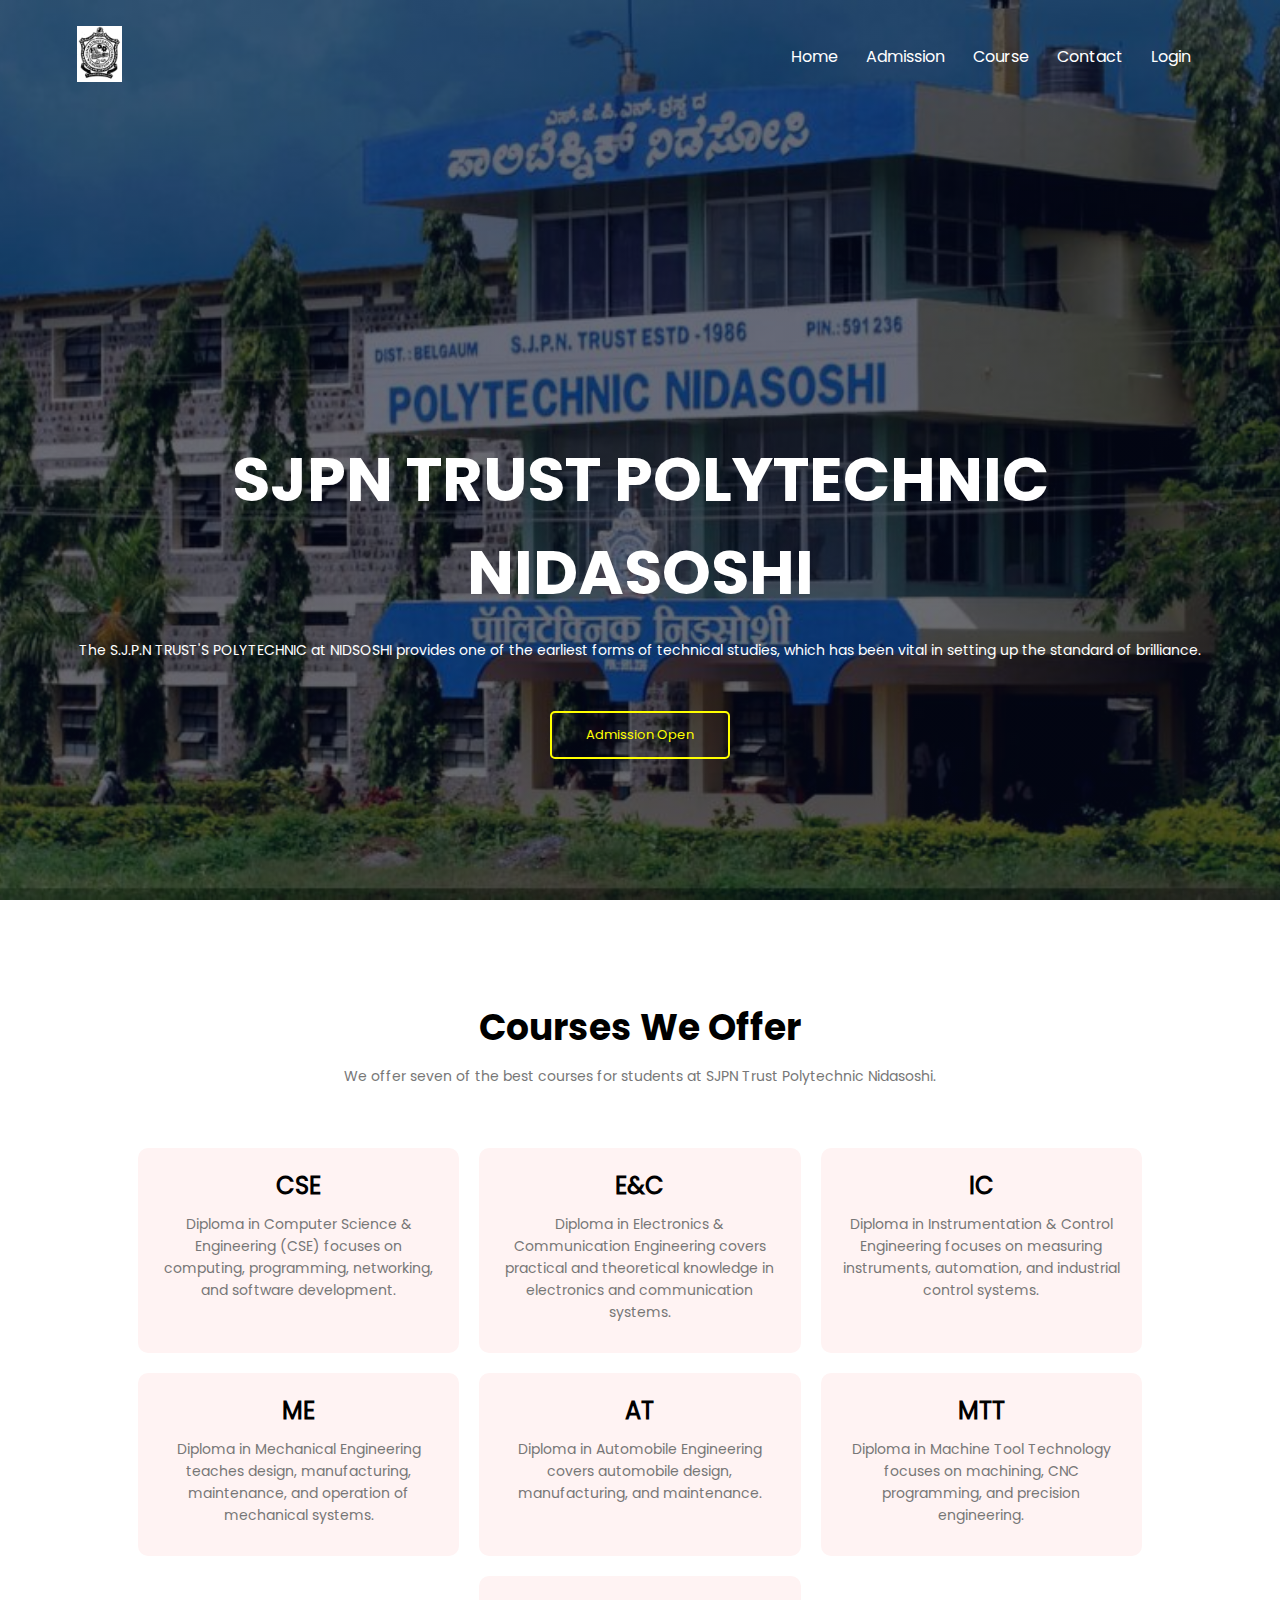
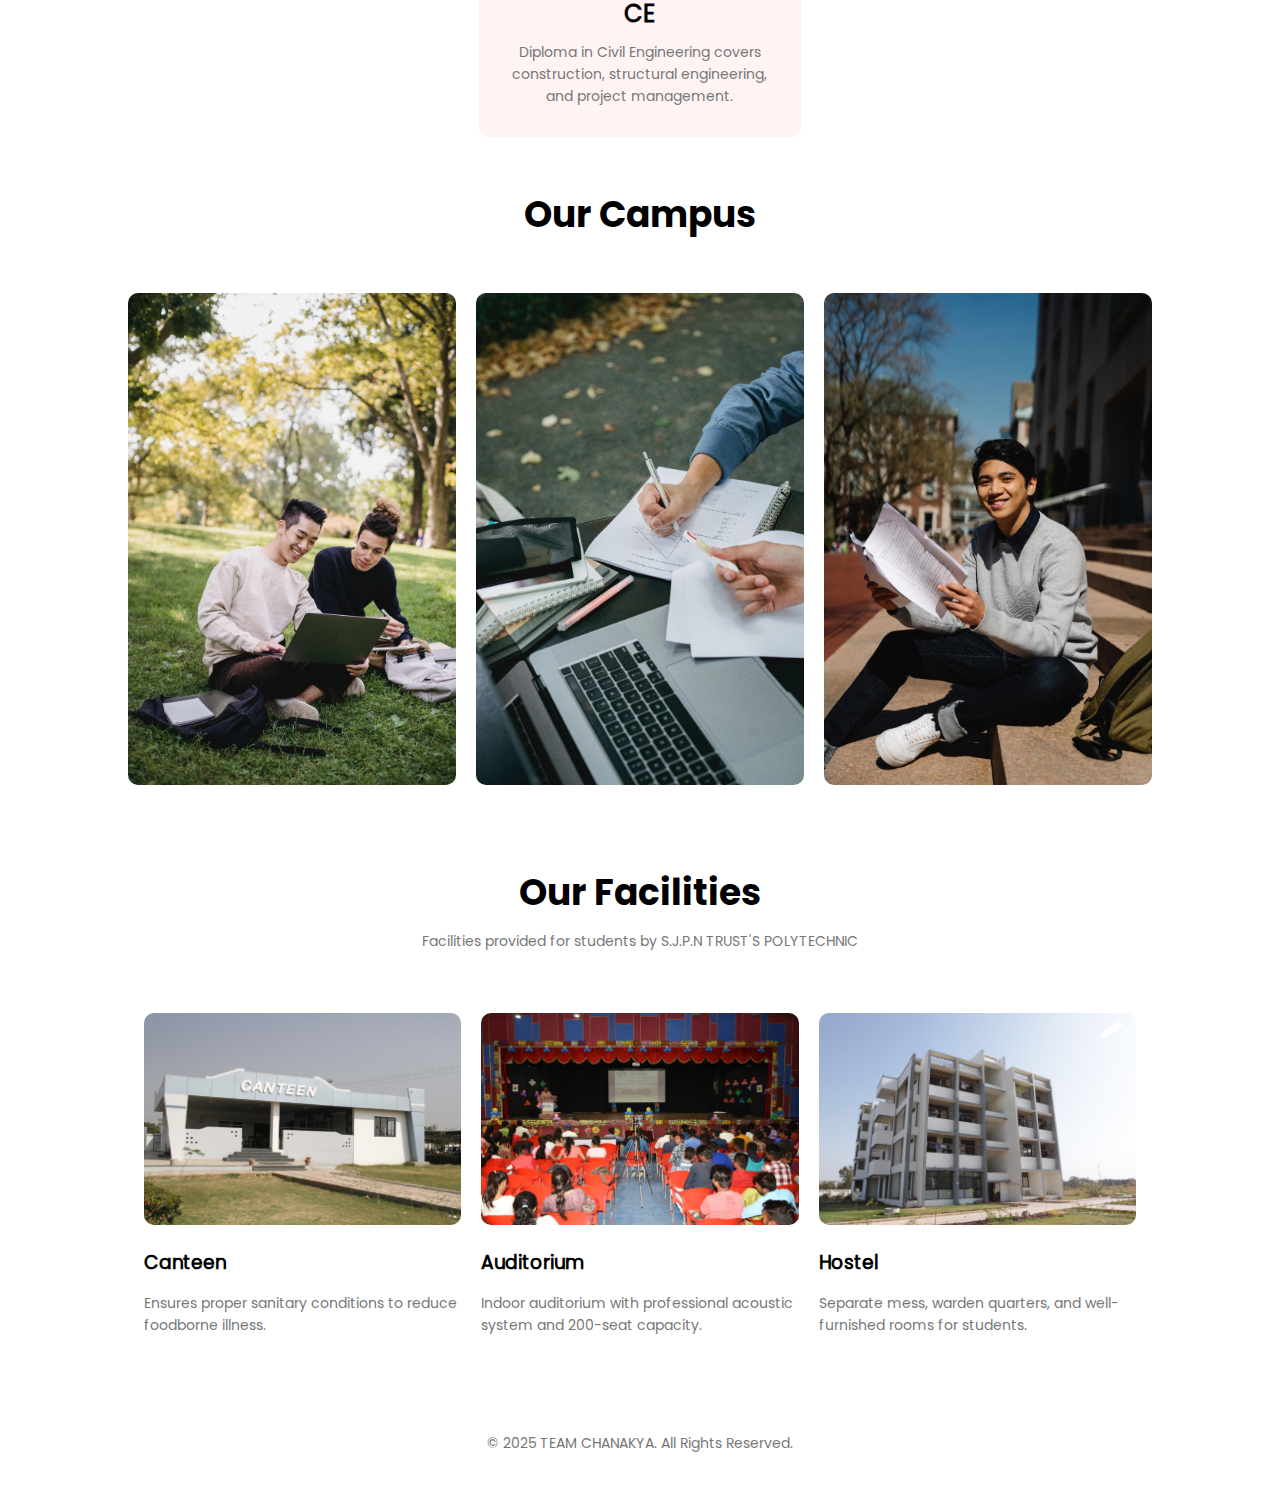
<file: PROJECT FILES/index.html>
<!DOCTYPE html>
<html lang="en">

<head>
    <meta name="viewport" content="width=device-width, initial-scale=1.0, maximum-scale=1.0, user-scalable=0">
    <meta name="description" content="The SJPNS TRUST POLYTECHNIC at Nidsoshi provides one of the earliest forms of technical studies, which has been vital in setting up the standard of brilliance.">
    <meta name="keywords" content="SJPN TRUST POLYTECHNIC, College">
    <meta name="author" content="Nandish Jabar">

    <title>SJPN TRUST'S POLYTECHNIC NIDSOSHI</title>

    <link rel="stylesheet" href="css/main_style.css">
    <link rel="shortcut icon" href="image/favicon.jpg" type="image/png">
</head>

<body>

    <section class="header">
        <nav>
            <a href="/"><img src="image/favicon.jpg" id="logo-img" alt="College Logo"></a>

            <div class="nav-links" id="navLinks">
                <span class="icon" onclick="hidemenu()">&#10005;</span>
                <ul>
                    <li><a href="index.html">Home</a></li>
                    <li><a href="admission_page.html">Admission</a></li>
                    <li><a href="#course_call">Course</a></li>
                  
                    <li><a href="contact_page.html">Contact</a></li>
                    <li><a href="login.html">Login</a></li>
                </ul>
            </div>
            <span class="icon" onclick="showmenu()">&#9776;</span>
        </nav>

        <div class="text-box">
            <h1>SJPN TRUST POLYTECHNIC NIDASOSHI</h1>
            <p>The S.J.P.N TRUST'S POLYTECHNIC at NIDSOSHI provides one of the earliest forms of technical studies, which has been vital in setting up the standard of brilliance.</p>

            <a class='hero-btn' href="admission_page.html">Admission Open</a>
        </div>
    </section>

    <!-- Courses Section -->
    <section class="course" id="course_call">
        <h1>Courses We Offer</h1>
        <p>We offer seven of the best courses for students at SJPN Trust Polytechnic Nidasoshi.</p>
        <div class="row">
            <div class="course-col"><h2>CSE</h2><p>Diploma in Computer Science & Engineering (CSE) focuses on computing, programming, networking, and software development.</p></div>
            <div class="course-col"><h2>E&C</h2><p>Diploma in Electronics & Communication Engineering covers practical and theoretical knowledge in electronics and communication systems.</p></div>
            <div class="course-col"><h2>IC</h2><p>Diploma in Instrumentation & Control Engineering focuses on measuring instruments, automation, and industrial control systems.</p></div>
            <div class="course-col"><h2>ME</h2><p>Diploma in Mechanical Engineering teaches design, manufacturing, maintenance, and operation of mechanical systems.</p></div>
            <div class="course-col"><h2>AT</h2><p>Diploma in Automobile Engineering covers automobile design, manufacturing, and maintenance.</p></div>
            <div class="course-col"><h2>MTT</h2><p>Diploma in Machine Tool Technology focuses on machining, CNC programming, and precision engineering.</p></div>
            <div class="course-col"><h2>CE</h2><p>Diploma in Civil Engineering covers construction, structural engineering, and project management.</p></div>
        </div>
    </section>

    <!-- Campus Section -->
    <section class="campus">
        <h1>Our Campus</h1>
        <div class="row">
            <div class="campus-col"><img src="image/cm1.jfif" alt="Environment"><div class="layer"><h3>Environment</h3></div></div>
            <div class="campus-col"><img src="image/cm2.jfif" alt="Community"><div class="layer"><h3>Community</h3></div></div>
            <div class="campus-col"><img src="image/cm3.jfif" alt="Education"><div class="layer"><h3>Education</h3></div></div>
        </div>
    </section>

    <!-- Facilities Section -->
    <section class="facilities">
        <h1>Our Facilities</h1>
        <p>Facilities provided for students by S.J.P.N TRUST'S POLYTECHNIC</p>
        <div class="row">
            <div class="facilities-col"><img src="image/canteen.jfif" alt="Canteen"><h3>Canteen</h3><p>Ensures proper sanitary conditions to reduce foodborne illness.</p></div>
            <div class="facilities-col"><img src="image/auditorium.jfif" alt="Auditorium"><h3>Auditorium</h3><p>Indoor auditorium with professional acoustic system and 200-seat capacity.</p></div>
            <div class="facilities-col"><img src="image/hostel.jfif" alt="Hostel"><h3>Hostel</h3><p>Separate mess, warden quarters, and well-furnished rooms for students.</p></div>
        </div>
    </section>

    <!-- Call To Action -->
    <section class="ctn"><h1>&nbsp;</h1></section>

    <footer class="footer">
        <p>&copy; 2025 TEAM CHANAKYA. All Rights Reserved.</p>
    </footer>

    <!-- JavaScript File -->
    <script src="javascript/main_script.js"></script>

</body>
</html>
</file>
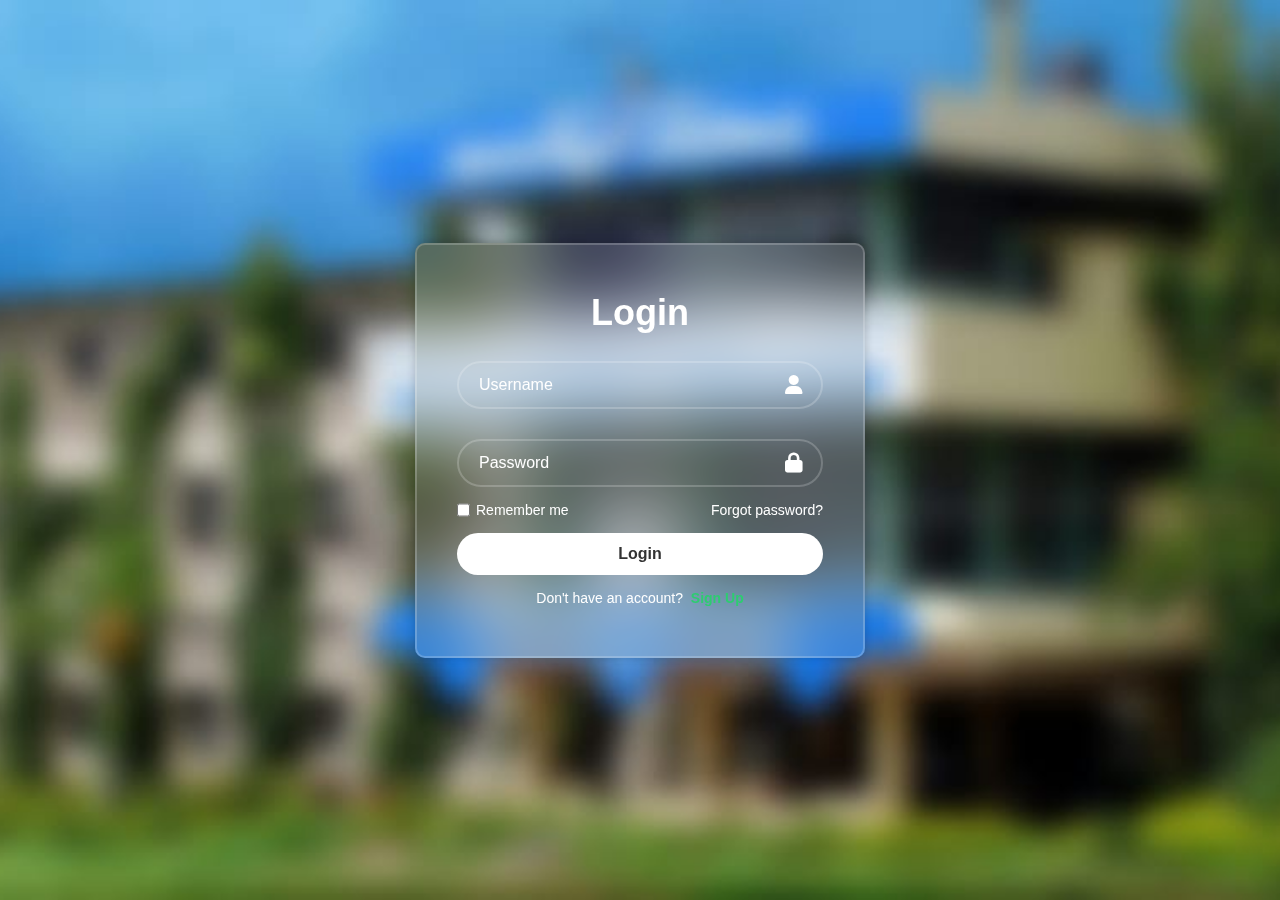
<file: PROJECT FILES/index1.html>
<!DOCTYPE html>
<html lang="en">

<head>
    <meta name="viewport" content="width=device-width, initial-scale=1.0, maximum-scale=1.0, user-scalable=0">
    <meta name="description" content="SJPN TRUST POLYTECHNIC at Nidsoshi provides technical education with excellence.">
    <meta name="keywords" content="SJPN TRUST POLYTECHNIC, College">
    <meta name="author" content="Nandish Jabar">

    <title>SJPN TRUST'S POLYTECHNIC NIDSOSHI</title>

    <link rel="stylesheet" href="css/main_style.css">
    <link rel="shortcut icon" href="image/favicon.jpg" type="image/png">
</head>

<body>

    <section class="header">
        <nav>
            <a href="/"><img src="image/favicon.jpg" id="logo-img" alt="College Logo"></a>
            <span id="user-name" class="user-name">Welcome, Guest</span>

            <div class="nav-links" id="navLinks">
                <span class="icon" onclick="hidemenu()">&#10005;</span>
                <ul>
                    <li><a href="index1.html">Home</a></li>
                    <li><a href="admission_page.html">Admission</a></li>
                    <li><a href="#course_call">Course</a></li>
                    <li><a href="fees_page.html">Fees</a></li>
                    <li><a href="contact_page.html">Contact</a></li>
                    <li><a href="#" onclick="logoutUser()">Logout</a></li>
                </ul>
            </div>
            <span class="icon" onclick="showmenu()">&#9776;</span>
        </nav>

        <div class="text-box">
            <h1>SJPN TRUST POLYTECHNIC NIDASOSHI</h1>
            <p>Providing one of the earliest forms of technical studies with excellence.</p>
            <a class='hero-btn' href="admission_page.html">Admission Open</a>
        </div>
    </section>

    <footer class="footer">
        <p>&copy; 2025 TEAM CHANAKYA. All Rights Reserved.</p>
    </footer>

<script>
    document.addEventListener("DOMContentLoaded", function () {
        let loggedInUser = JSON.parse(localStorage.getItem("loggedInUser")); // Retrieve user object
        let userNameElement = document.getElementById("user-name");

        if (loggedInUser && loggedInUser.fullName) {
            userNameElement.textContent = `Welcome, ${loggedInUser.fullName}`;
        } else {
            window.location.href = "login.html"; // Redirect to login if not logged in
        }
    });

    function logoutUser() {
        localStorage.removeItem("loggedInUser");
        localStorage.setItem("isLoggedIn", "false");
        window.location.href = "login.html"; // Redirect to login
    }
</script>


</body>
</html>
</file>
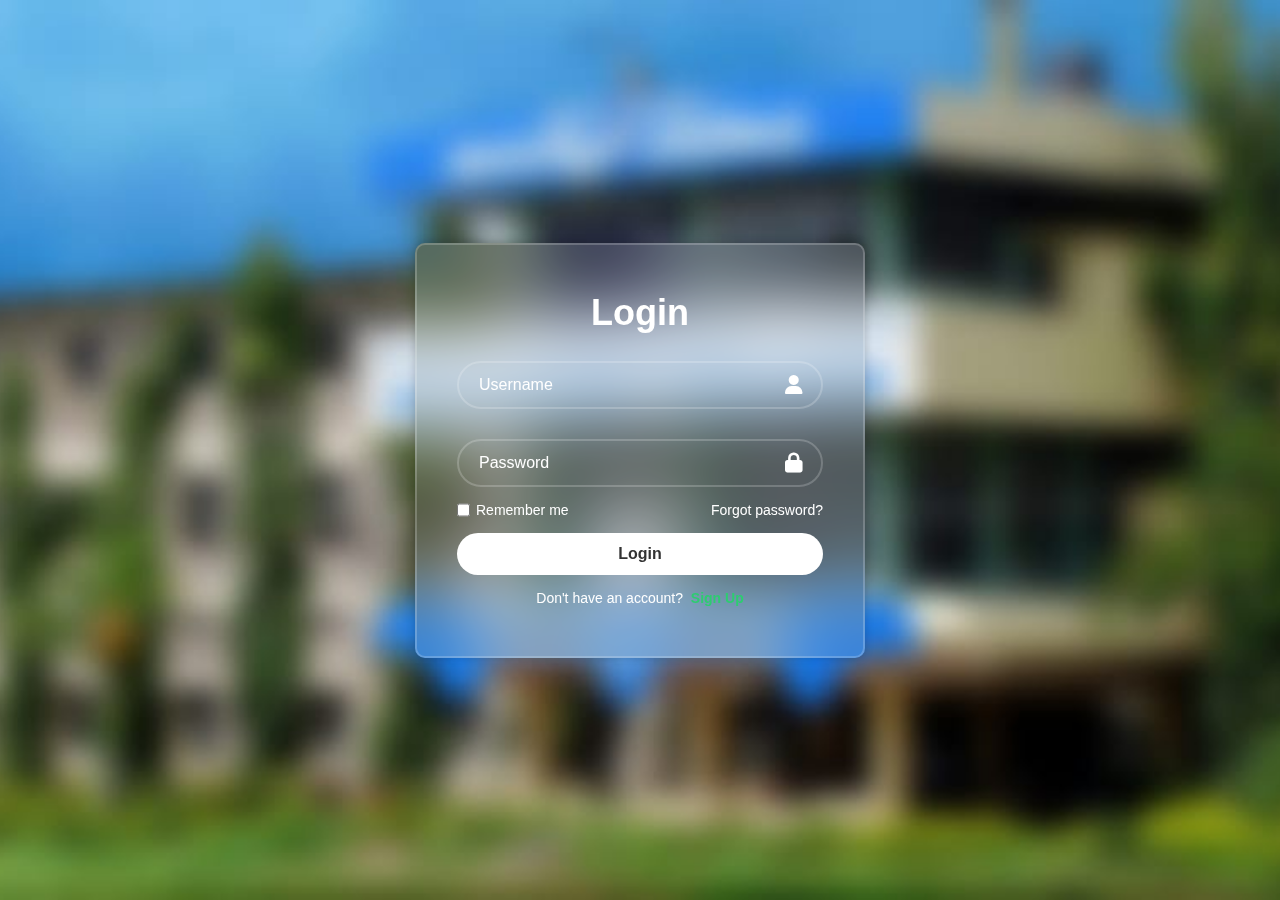
<file: PROJECT FILES/login.html>
<!DOCTYPE html>
<html lang="en">
<head>
    <meta charset="UTF-8">
    <meta http-equiv="X-UA-Compatible" content="IE=edge">
    <meta name="viewport" content="width=device-width, initial-scale=1.0">
    <title>Login</title>
    <link rel="stylesheet" href="style.css">
    <link rel="stylesheet" href="https://cdnjs.cloudflare.com/ajax/libs/font-awesome/6.0.0/css/all.min.css">
    <style>
        body {
            animation: fadeIn 1.5s ease-in-out;
        }
        @keyframes fadeIn {
            from { opacity: 0; }
            to { opacity: 1; }
        }
        .login-box {
            animation: slideIn 1s ease-in-out;
        }
        @keyframes slideIn {
            from {
                transform: translateY(-50px);
                opacity: 0;
            }
            to {
                transform: translateY(0);
                opacity: 1;
            }
        }
        .btn {
            transition: all 0.3s ease;
            width: 100%;
            padding: 10px;
            border: none;
            background: #3498db;
            color: white;
            font-size: 18px;
            cursor: pointer;
        }
        .btn:hover {
            transform: scale(1.05);
            box-shadow: 0px 4px 10px rgba(0, 0, 0, 0.2);
        }
        .register-link {
            margin-top: 15px;
            text-align: center;
        }
        .register-link a {
            color: #3498db;
            text-decoration: none;
            font-weight: bold;
        }
        .register-link a:hover {
            text-decoration: underline;
        }
    </style>
</head>
<body>
    <main>
        <div class="content">
            <div class="login-wrapper">
                <div class="login-box">
                    <form id="loginForm">
                        <h1>Login</h1>
                        <div class="input-box">
                            <input type="text" name="username" placeholder="Username" required>
                            <i class="fas fa-user"></i>
                        </div>
                        <div class="input-box">
                            <input type="password" name="password" placeholder="Password" required>
                            <i class="fas fa-lock"></i>
                        </div>
                        <div class="remember-forgot">
                            <label><input type="checkbox">Remember me</label>
                            <a href="#">Forgot password?</a>
                        </div>
                        <button type="submit" class="btn">Login</button>

                        <div class="register-link">
                            <p>Don't have an account? 
                                <a href="signup.html" style="color: #2ecc71; font-weight: bold; text-decoration: none;">Sign Up</a>
                            </p>
                        </div>
                    </form>
                </div>
            </div>
        </div>
    </main>

<script>
document.addEventListener("DOMContentLoaded", function() {
    document.querySelector("#loginForm").addEventListener("submit", function(event) {
        event.preventDefault(); // Prevent actual form submission

        let enteredUsername = document.querySelector("input[name='username']").value;
        let enteredPassword = document.querySelector("input[name='password']").value;

        // Retrieve stored users from localStorage
        let users = JSON.parse(localStorage.getItem("users")) || [];

        // Check if user exists and credentials match
        let user = users.find(user => user.username === enteredUsername && user.password === enteredPassword);

        if (user) {
            alert("Login successful!");

            // Store logged-in user object in localStorage
            localStorage.setItem("loggedInUser", JSON.stringify(user));
            localStorage.setItem("isLoggedIn", "true");

            // **Fix: Redirect instantly without delay**
            window.location.replace("index1.html"); 
        } else {
            alert("Invalid username or password. Please try again.");
        }
    });
});
</script>


</body>
</html>
</file>
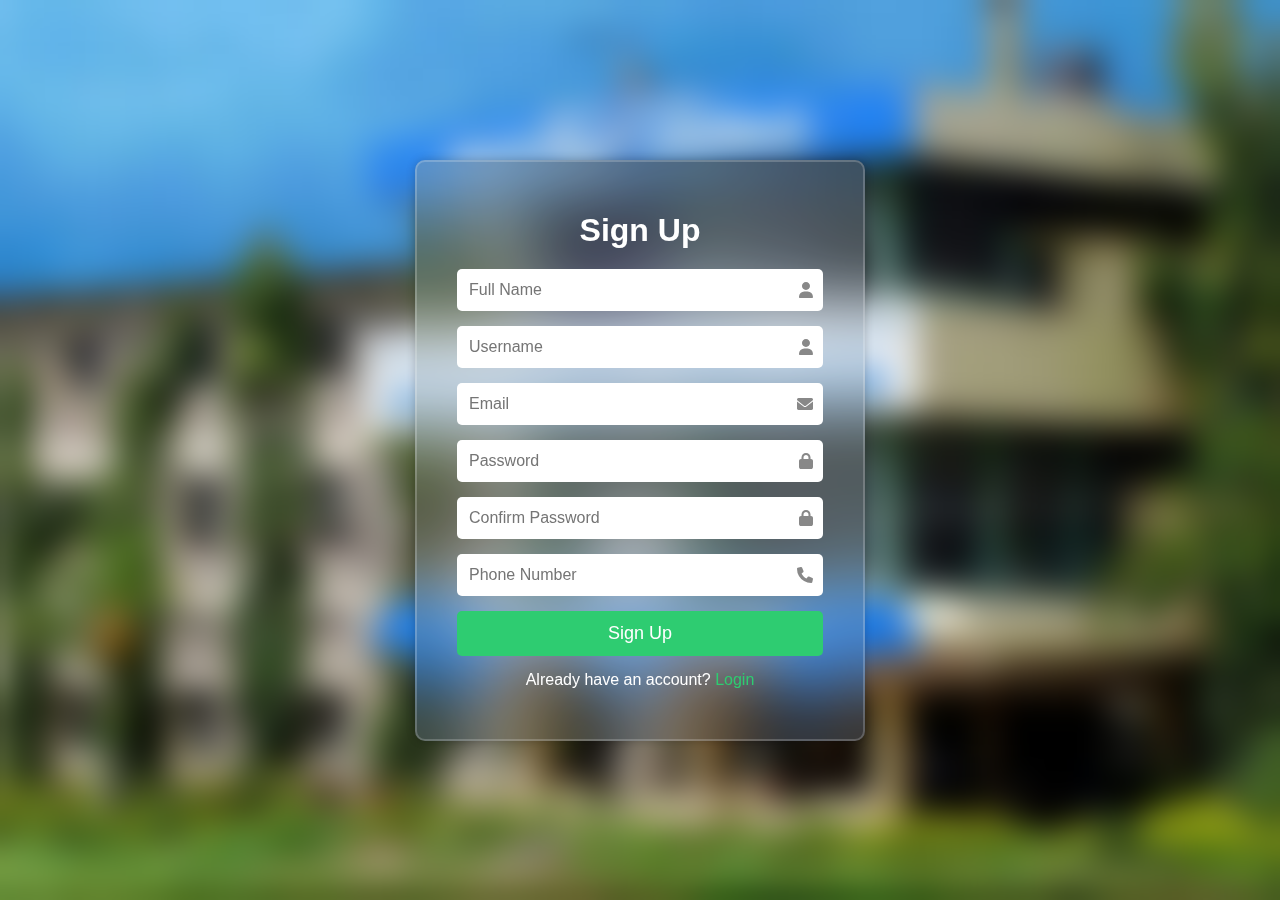
<file: PROJECT FILES/signup.html>
<!DOCTYPE html>
<html lang="en">
<head>
    <meta charset="UTF-8">
    <meta name="viewport" content="width=device-width, initial-scale=1.0">
    <title>Sign Up</title>
    <link rel="stylesheet" href="styles.css">
    <link rel="stylesheet" href="https://cdnjs.cloudflare.com/ajax/libs/font-awesome/6.0.0/css/all.min.css">
</head>
<body>

    <div class="container">
        <div class="signup-box">
            <h1>Sign Up</h1>
            <form id="signupForm">
                <div class="input-box">
                    <input type="text" name="fullname" placeholder="Full Name" required>
                    <i class="fas fa-user"></i>
                </div>
                <div class="input-box">
                    <input type="text" name="username" placeholder="Username" required>
                    <i class="fas fa-user"></i>
                </div>
                <div class="input-box">
                    <input type="email" name="email" placeholder="Email" required>
                    <i class="fas fa-envelope"></i>
                </div>
                <div class="input-box">
                    <input type="password" name="password" placeholder="Password" required minlength="6">
                    <i class="fas fa-lock"></i>
                </div>
                <div class="input-box">
                    <input type="password" name="confirm_password" placeholder="Confirm Password" required minlength="6">
                    <i class="fas fa-lock"></i>
                </div>
                <div class="input-box">
                    <input type="text" name="phone_number" placeholder="Phone Number" required pattern="[0-9]{10}">
                    <i class="fas fa-phone"></i>
                </div>

                <button type="submit" class="btn">Sign Up</button>
                <p class="login-link">Already have an account? <a href="login.html">Login</a></p>
            </form>
        </div>
    </div>

    <!-- 📌 JavaScript -->
    <script>
        document.addEventListener("DOMContentLoaded", function () {
            document.querySelector("#signupForm").addEventListener("submit", function (event) {
                event.preventDefault(); // Prevent form submission

                // Get input values
                let fullName = document.querySelector("input[name='fullname']").value.trim();
                let username = document.querySelector("input[name='username']").value.trim();
                let email = document.querySelector("input[name='email']").value.trim();
                let password = document.querySelector("input[name='password']").value;
                let confirmPassword = document.querySelector("input[name='confirm_password']").value;
                let phoneNumber = document.querySelector("input[name='phone_number']").value.trim();

                // Check if passwords match
                if (password !== confirmPassword) {
                    alert("Passwords do not match!");
                    return;
                }

                // Retrieve existing users or initialize an empty array
                let users = JSON.parse(localStorage.getItem("users")) || [];

                // Check if username already exists
                let existingUser = users.find(user => user.username === username);
                if (existingUser) {
                    alert("Username already taken! Please choose another one.");
                    return;
                }

                // Create new user object
                let newUser = { fullName, username, email, password, phoneNumber };

                // Add new user to users array
                users.push(newUser);

                // Save updated users array to Local Storage
                localStorage.setItem("users", JSON.stringify(users));

                alert("Sign-up successful! Redirecting to login page...");
                window.location.href = "login.html"; // Redirect to login page
            });
        });
    </script>

</body>
</html>
</file>
<file: PROJECT FILES/css/main_style.css>
/* Cascading Style Sheets */

*{
    margin: 0;
    padding: 0;
    /* border: 1px solid yellow; */
}

@font-face {
    font-family: myFirstFont;
    src: url(../Poppins/Poppins-Regular.ttf);
}
    @font-face {
    font-family: bold;
    src: url(../Poppins/Poppins-Bold.ttf);
}

@font-face {
    font-family: secound;
    src: url(../Poppins/Poppins-Bold.ttf);
}

h1{
    font-family: bold;
}

body{
    font-family: myFirstFont,Verdana, Geneva, Tahoma, sans-serif;
    cursor:default;
}

    /* Website Scrollerbar */
    body::-webkit-scrollbar {
        width: 5px !important;
        height: 5px !important;
    }
    body::-webkit-scrollbar-track {
        background: #3838387c !important;
    }
    body::-webkit-scrollbar-thumb {
        background-color: #e0120ba4 !important;
        border: 1px solid #ff020279 !important;
        border-radius: 1px !important;
    }

.header{
    min-height: 100vh;
    width: 100%;
    background-image: linear-gradient(rgba(4,9,30,0.6),rgba(4,9,30,0.6)),url(../image/background.jpg);
    background-position: center;
    background-size: cover;
    position: relative;
}
nav{
    display: flex;
    padding: 2% 6%;
    justify-content: space-between;
    align-items: center;
}
nav img{
    width: 45px;
}
.nav-links{
    flex: 1;
    text-align: right;
    
}
.nav-links ul li{
    list-style: none;
    display: inline-block;
    padding: 8px 12px;
    position: relative;
    
}
.nav-links a{
    color: #fff;
    text-decoration: none;
    font-size: 16px;
    
}
.nav-links ul li::after{
    content: '';
    width: 0%;
    height: 2px;
    background: #ff0000;
    display: block;
    margin: auto;
    transition: 0.5s;
    
}
.nav-links ul li:hover::after{
    width: 100%;
    
}
.user-name {
    font-size: 16px;
    font-weight: bold;
    margin-left: 10px;
    color: #fff; /* Adjust color to match your theme */
}

.text-box{
    width: 90%;
    color: #fff;
    position:absolute;
    top: 30%;
    left: 50%;
    transform: translate(-50%,50%);
    text-align: center;
}
.text-box h1{
    font-size: 62px;
    font-weight: bold;

}
.text-box p{
    margin: 10px 0 40px;
    font-size: 14px;
    color: #fff;
    
}
.hero-btn{
    display: inline-block;
    text-decoration: none;
    color: yellow;
    border: 2px solid yellow;
    padding: 12px 34px;
    font-size: 13px;
    background: transparent;
    position: relative;
    cursor: pointer;
    border-radius: 5px;
}
.hero-btn:hover{
    color: black;
    border: 2px solid yellow;
    background:yellow;
    transition: 0.5s;
}

.icon{
    display:none;
}

/* Course */

.course {
    width: 80%;
    margin: auto;
    text-align: center;
    padding-top: 100px;
}

h1 {
    font-size: 36px;
    font-weight: 300;
}

p {
    color: #777;
    font-size: 14px;
    font-weight: 300;
    line-height: 22px;
    padding: 10px;
}

.row {
    margin-top: 5%;
    display: flex;
    justify-content: center; /* Centers last row if not full */
    flex-wrap: wrap; /* Allows wrapping on smaller screens */
    gap: 20px; /* Adds space between columns */
}

.course-col {
    flex: 1 1 calc(33.33% - 20px); /* 3 items per row */
    max-width: calc(33.33% - 20px);
    background: #fff3f3;
    border-radius: 10px;
    padding: 20px 12px;
    box-sizing: border-box;
    transition: 0.5s;
}

h3 {
    text-align: center;
    font-weight: 600;
    margin: 10px 0px;
}

.course-col:hover {
    box-shadow: 10px 10px 24px 0px rgba(0, 0, 0, 0.4);
}

/* Responsive Design */
@media (max-width: 900px) {
    .course-col {
        flex: 1 1 calc(50% - 20px); /* 2 per row on tablets */
        max-width: calc(50% - 20px);
    }
}

@media (max-width: 600px) {
    .course-col {
        flex: 1 1 100%; /* 1 per row on small screens */
        max-width: 100%;
    }
}




    /*Campus*/


.campus{
    width: 80%;
    margin: auto;
    text-align: center;
    padding-top: 50px;
}
.campus-col{
    flex-basis: 32%;
    border-radius: 10px;
    margin-bottom: 30px;
    position: relative;
    overflow: hidden;
}
.campus-col img{
    width: 100%;
    display: block;
}
.layer{
    background: transparent;
    height: 100%;
    width: 100%;
    position: absolute;
    top: 0%;
    left: 0%;
    transition: 0.5s;
}

.layer:hover{
    background: rgba(0, 245, 253, 0.534);

    /* rgba(253, 0, 0, 0.7); */
}

.layer h3{
    width: 100%;
    font-weight: 500;
    color: #fff;
    font-size: 26px;
    bottom: 0%;
    left: 50%;
    transform: translate(-50%);
    position: absolute;
    opacity: 0;
    transition: 0.5s;
}

.layer:hover h3{
    opacity: 1;
    bottom: 49%;
}

/* Facilities */

.facilities{
    width: 80%;
    margin: auto;
    text-align: center;
    padding-top: 50px;
}

.facilities-col{
    flex-basis: 31%;
    border-radius: 10px;
    margin-bottom: 5%;
    text-align: left;
}
.facilities-col img{
    width: 100%;
    border-radius: 10px;
    transition: 0.5s;
}
.facilities-col p{
    padding: 0%;
}

.facilities-col h3{
    margin-top: 16px;
    margin-bottom: 15px;
    text-align: left;
}

.facilities-col img:hover{
    box-shadow: 3.5px 5px 15px 10px rgba(0, 0, 0, 0.308);
}



/* Footer */

.footer{
    width: 100%;
    text-align: center;
    padding: 30px 0;
    margin-top: -50px;
}

.footer h4{
    margin-bottom: 25px;
    margin-top: 20px;
    font-weight: 600;
} 

/* Media query for responsive */

@media (max-width: 700px) {

    *{
        overflow-x: hidden;
        margin: 0;
        padding: 0;
    
    }
    #logo-img{
        padding: 10px;
    }
    .text-box h1{
       font-size: 30px;
       font-weight: bold;
    }
    .text-box p{
        font-size: 12px;
    }
    .nav-links ul li{
        display: block;
    }
    .nav-links{
        position: absolute;
        background: #f44336;
        height: 100vh;
        width: 200px;
        top: 0%;
        right: -200px;
        text-align: left;
        z-index: 2;
        transition: 1s;
    }
    .icon{
        display: block;
        color: #fff;
        margin: 10px;
        font-size: 25px;
        cursor: pointer;
    }
    .nav-links ul{
        padding: 30px;
    }

    /*Course in Media query*/
   
    .course-col{
        margin: 10px 10px;
    }
    .row{
        flex-direction: column;  
    }   
    .course-col:hover{
        box-shadow: 3px 3px 0.5px 0.5px rgba(0, 0, 0, 0.486);
    }
        /* Facilities */
    .facilities-col img:hover{
        box-shadow:none;
    }

    /* Call To Action in Media query*/
    .ctn h1{
        font-size: 24px;
    }
}

/* Media query is Close*/
</file>
<file: PROJECT FILES/style.css>
* {
    margin: 0;
    padding: 0;
    box-sizing: border-box;
    font-family: 'Poppins', sans-serif;
}

main {
    height: 100vh;
    background: url('bg.jpg');
    background-size: cover;
    background-position: center;
    display: flex;
    justify-content: center;
    align-items: center;
}

a {
    text-decoration: none;
    color: #fff;
}

.navbar {
    position: fixed;
    top: 0;
    left: 0;
    width: 100%;
    padding: 25px 100px;
    display: flex;
    justify-content: space-between;
    align-items: center;
    z-index: 100;
}

.navbar .logo {
    font-size: 30px;
    font-weight: 700;
}

.navbar ul {
    display: flex;
}

.navbar ul li {
    position: relative;
    list-style: none;
    margin-left: 35px;
}

.navbar ul li::after {
    content: '';
    position: absolute;
    left: 0;
    bottom: -2px;
    width: 100%;
    height: 2px;
    background: #fff;
    transform: scaleX(0);
    transition: transform .5s;
}

.navbar ul li:hover::after {
    transform: scaleX(1);
    transform-origin: left;
}

.navbar ul li a {
    font-size: 16px;
    font-weight: 500;
}

.content {
    display: flex;
    justify-content: center;
    align-items: center;
    height: 100vh;
    width: 100%;
    padding: 0;
}

.login-wrapper {
    display: flex;
    justify-content: center;
    align-items: center;
    width: 100%;
}

.login-box {
    width: 450px;
    border-radius: 10px;
    border: 2px solid rgba(255,255,255,0.2);
    backdrop-filter: blur(30px);
    box-shadow: 0 0 10px rgba(0,0,0,0.2);
    padding: 50px 40px;
    background: rgba(255, 255, 255, 0.1);
}

.login-box h1 {
    font-size: 36px;
    text-align: center;
    line-height: 1;
    color: #fff;
}

.login-box .input-box {
    position: relative;
    margin: 30px 0;
}

.login-box .input-box input {
    width: 100%;
    background: transparent;
    border: 2px solid rgba(255,255,255,0.2);
    outline: none;
    border-radius: 40px;
    padding: 13px 50px 13px 20px;
    font-size: 16px;
    color: #fff;
}

.login-box .input-box input::placeholder {
    color: #fff;
}

.login-box .input-box i {
    position: absolute;
    top: 50%;
    right: 20px;
    transform: translateY(-50%);
    font-size: 20px;
    color: #fff;
}

.login-box .remember-forgot {
    display: flex;
    justify-content: space-between;
    font-size: 14px;
    margin: -15px 0 15px;
    color: #fff;
}

.login-box .remember-forgot label {
    display: flex;
}

.login-box .remember-forgot label input {
    accent-color: #fff;
    margin-right: 6px;
}

.login-box .remember-forgot a:hover,
.login-box .register-link a:hover {
    text-decoration: underline;
}

.login-box .btn {
    width: 100%;
    border: none;
    cursor: pointer;
    padding: 12px;
    border-radius: 40px;
    background: #fff;
    color: #333;
    font-size: 16px;
    font-weight: 600;
}

.login-box .register-link {
    display: flex;
    justify-content: center;
    font-size: 14px;
    margin-top: 15px;
    color: #fff;
}

.login-box .register-link a {
    font-weight: 600;
    margin-left: 4px;
}
.register-link a {
    color: #2ecc71; /* Green color */
    font-weight: bold;
    text-decoration: none;
}

.register-link a:hover {
    color: #27ae60; /* Darker green on hover */
    text-decoration: underline;
}
</file>
<file: PROJECT FILES/styles.css>
/* General Styles */
* {
    margin: 0;
    padding: 0;
    box-sizing: border-box;
    font-family: 'Poppins', sans-serif;
}

body {
    height: 100vh;
    background: url('bg.jpg');
    background-size: cover;
    background-position: center;
    display: flex;
    justify-content: center;
    align-items: center;
}

/* Blur Effect */
body::before {
    content: "";
    position: absolute;
    top: 0;
    left: 0;
    width: 100%;
    height: 100%;
    backdrop-filter: blur(8px);
    z-index: -1;
}

/* Signup Box */
.signup-box {
    width: 450px;
    border-radius: 10px;
    border: 2px solid rgba(255,255,255,0.2);
    backdrop-filter: blur(30px);
    box-shadow: 0 0 10px rgba(0,0,0,0.2);
    padding: 50px 40px;
    text-align: center;
    background: rgba(255, 255, 255, 0.1);
}

/* Heading */
.signup-box h1 {
    margin-bottom: 20px;
    color: white;
}

/* Input Fields */
.input-box {
    position: relative;
    margin-bottom: 15px;
}

.input-box input {
    width: 100%;
    padding: 12px 40px 12px 12px;
    border: none;
    border-radius: 5px;
    outline: none;
    font-size: 16px;
}

.input-box i {
    position: absolute;
    right: 10px;
    top: 50%;
    transform: translateY(-50%);
    color: #888;
}

/* Button */
.btn {
    width: 100%;
    padding: 12px;
    border: none;
    border-radius: 5px;
    background: #2ecc71;
    color: white;
    font-size: 18px;
    cursor: pointer;
}

.btn:hover {
    background: #27ae60;
}

/* Login Link */
.login-link {
    margin-top: 15px;
    color: white;
}

.login-link a {
    color: #2ecc71;
    text-decoration: none;
}

.login-link a:hover {
    text-decoration: underline;
}
</file>
